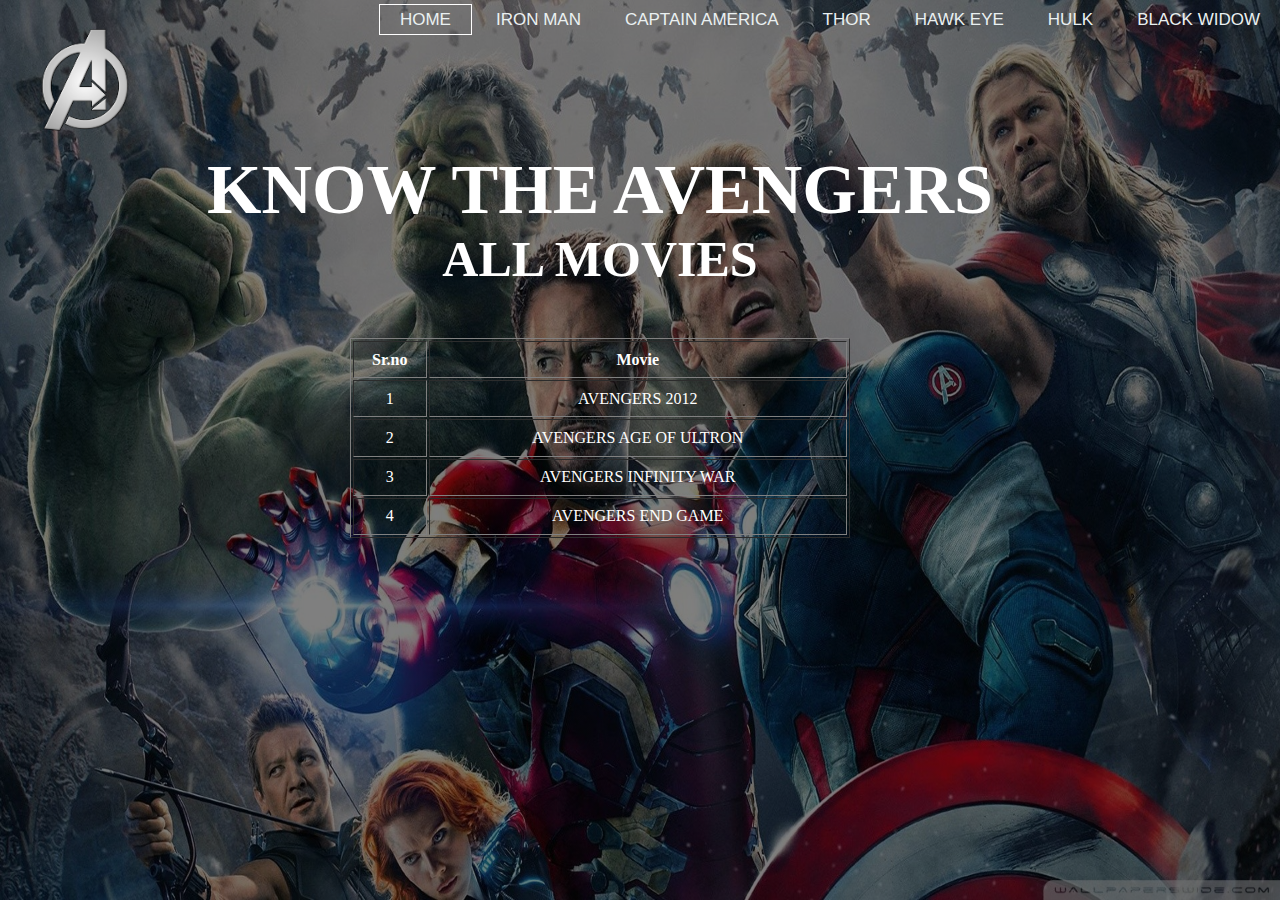
<file: index.html>
<!DOCTYPE html>
<html lang="en">
<head>
	<meta charset="UTF-8">
	  <meta name="description" content="home page">
  <meta name="keywords" content="HTML">
  <meta name="author" content="Ayush kadam">
  <meta name="viewport" content="width=device-width, initial-scale=1.0">
  <title>AVENGERS</title>
	<link href="styles\style.css" rel="stylesheet" type="text/css">
	<link href="assets\image4.png" rel="shortcut icon" type="image/png">
</head>
<body>  
	<header>

		<div class="name">
			<h1>
		     KNOW THE AVENGERS 
			</h1>
			<h2>
			ALL MOVIES
			</h2>
			<table   border="1" >
			<tr>
			<th>Sr.no</th>
			<th>Movie</th>	
			</tr>
			<tr>
				<td>1</td>
                <td>AVENGERS 2012</td>


			</tr>
			<tr>
				<td>2</td>
                <td>AVENGERS AGE OF ULTRON</td>




			</tr><tr>
				<td>3</td>
                <td>AVENGERS INFINITY WAR </td>


			</tr><tr>
				<td>4</td>
                <td>AVENGERS END GAME </td>


			</tr>
			</table>
		</div>
		    <div class="logo">
		    <img src="assets/image3.png">
			
		</img>	

		</div>


	<div class="row"> 
    <ul class="main-nav">
 <li class="active"><a href="index.html">HOME</a> </li>
 <li><a href="iron_man.html">IRON MAN</a> </li>
 <li ><a href="capt_america.html">CAPTAIN AMERICA</a> </li>
 <li><a href="thor.html">THOR</a> </li>
 <li><a href="hawkeye.html">HAWK EYE</a> </li>
 <li><a href="hulk.html">HULK</a> </li>
 <li ><a href="black_widow.html">BLACK WIDOW</a> </li>


</ul></div>
</header>
</body>

</html>
</file>
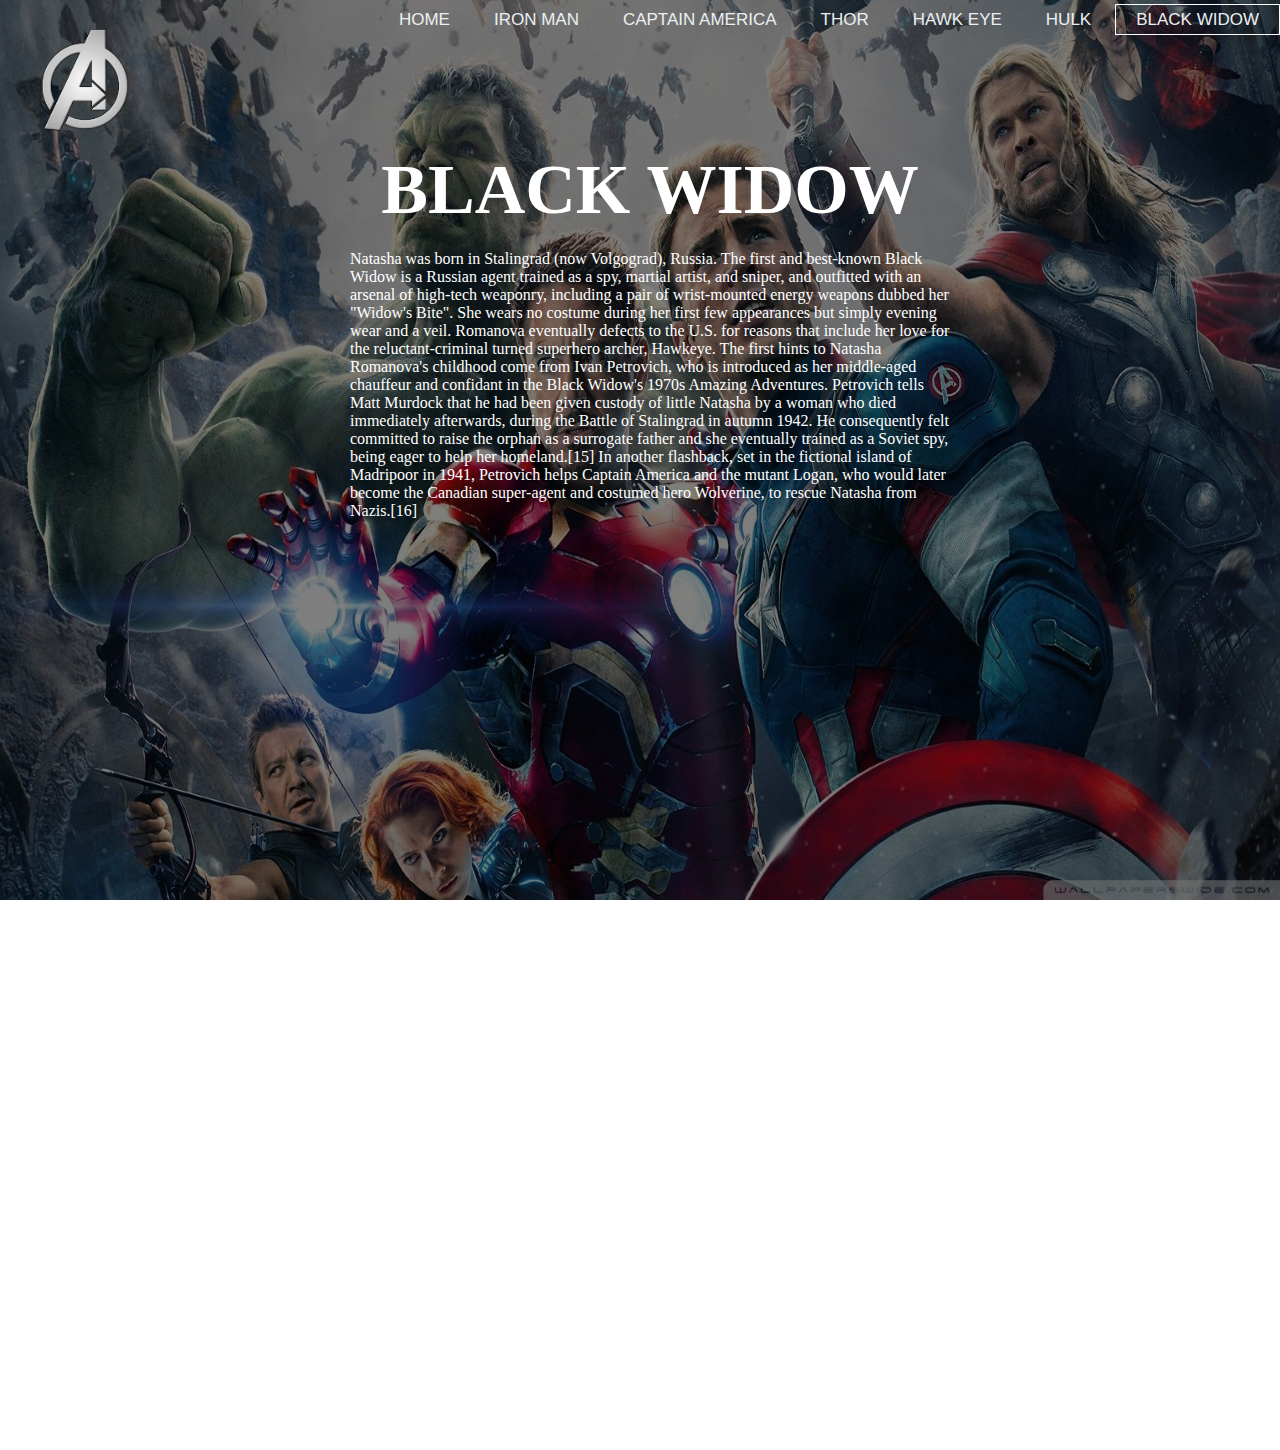
<file: black_widow.html>
<!DOCTYPE html>
<html lang="en">
<head>
	<meta charset="UTF-8">
 <meta name="description" content="black widow information">
  <meta name="keywords" content="HTML">
  <meta name="author" content="Ayush kadam">
  <meta name="viewport" content="width=device-width, initial-scale=1.0">

	<title>AVENGERS</title> 
	<link href="styles\style.css" rel="stylesheet" type="text/css">
	<link href="assets\image4.png" rel="shortcut icon" type="image/png">
<body>  
	<header>

		<div class="para">
			<h1>BLACK WIDOW</h1>
			<p>  Natasha was born in Stalingrad (now Volgograd), Russia. The first and best-known Black Widow is a Russian agent trained as a spy, martial artist, and sniper, and outfitted with an arsenal of high-tech weaponry, including a pair of wrist-mounted energy weapons dubbed her "Widow's Bite". She wears no costume during her first few appearances but simply evening wear and a veil. Romanova eventually defects to the U.S. for reasons that include her love for the reluctant-criminal turned superhero archer, Hawkeye.

The first hints to Natasha Romanova's childhood come from Ivan Petrovich, who is introduced as her middle-aged chauffeur and confidant in the Black Widow's 1970s Amazing Adventures. Petrovich tells Matt Murdock that he had been given custody of little Natasha by a woman who died immediately afterwards, during the Battle of Stalingrad in autumn 1942. He consequently felt committed to raise the orphan as a surrogate father and she eventually trained as a Soviet spy, being eager to help her homeland.[15] In another flashback, set in the fictional island of Madripoor in 1941, Petrovich helps Captain America and the mutant Logan, who would later become the Canadian super-agent and costumed hero Wolverine, to rescue Natasha from Nazis.[16]


		    </p>
		</div>
		    <div class="logo">
		   		    <img src="assets/image3.png">

			
		</img>	

		</div>
	<div class="row"> 
    <ul class="main-nav">
  <li><a href="index.html">HOME</a> </li>
 <li><a href="iron_man.html">IRON MAN</a> </li>
 <li><a href="capt_america.html">CAPTAIN AMERICA</a> </li>
 <li><a href="thor.html">THOR</a> </li>
 <li><a href="hawkeye.html">HAWK EYE</a> </li>
 <li><a href="hulk.html">HULK</a> </li>
 <li class="active"><a href="black_widow.html">BLACK WIDOW</a> </li>
</ul></div>
  </header>
  </body>
  </html>
</file>
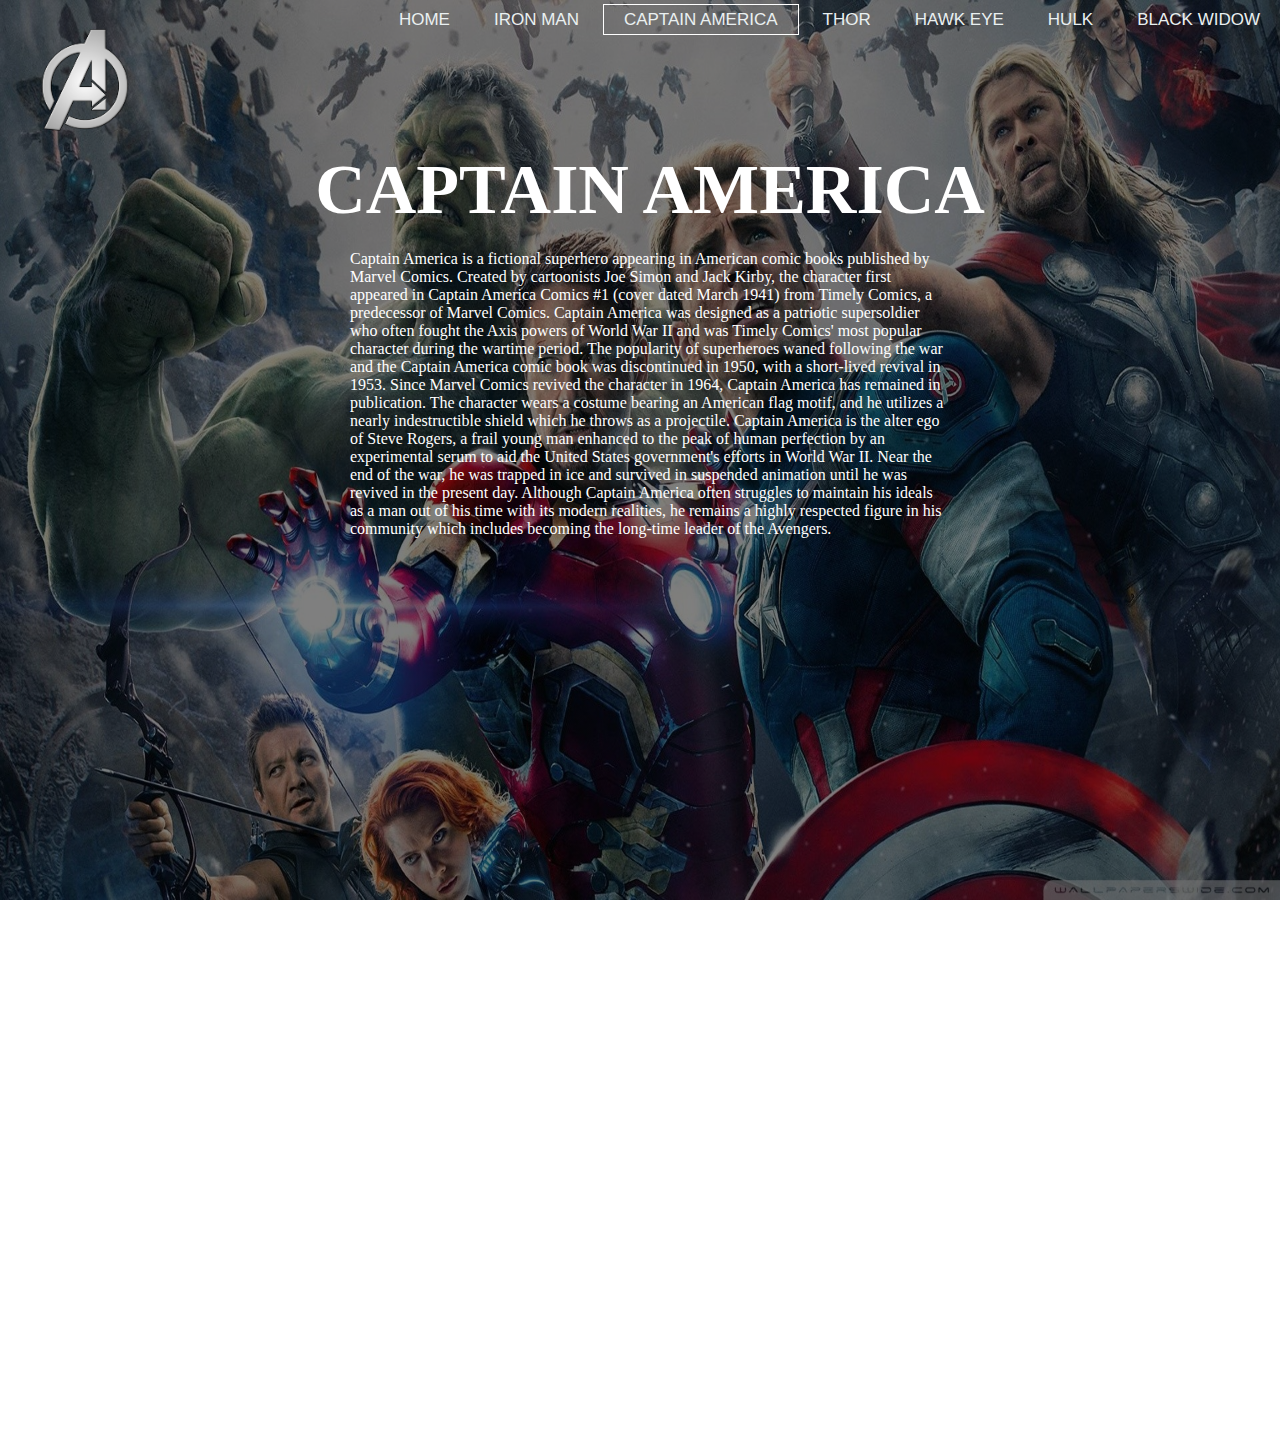
<file: capt_america.html>
<!DOCTYPE html>
<html lang="en">
<head>
	 <meta charset="UTF-8">
	 <meta name="description" content="captain america information">
  <meta name="keywords" content="HTML">
  <meta name="author" content="Ayush kadam">
  <meta name="viewport" content="width=device-width, initial-scale=1.0">
  <title>AVENGERS</title>
	<link href="styles\style.css" rel="stylesheet" type="text/css">
	<link href="assets\image4.png" rel="shortcut icon" type="image/png">
</head>
<body>  
	<header>

		<div class="para">
			<h1 class="cap">CAPTAIN AMERICA</h1>
			<p>  Captain America is a fictional superhero appearing in American comic books published by Marvel Comics. Created by cartoonists Joe Simon and Jack Kirby, the character first appeared in Captain America Comics #1 (cover dated March 1941) from Timely Comics, a predecessor of Marvel Comics. Captain America was designed as a patriotic supersoldier who often fought the Axis powers of World War II and was Timely Comics' most popular character during the wartime period. The popularity of superheroes waned following the war and the Captain America comic book was discontinued in 1950, with a short-lived revival in 1953. Since Marvel Comics revived the character in 1964, Captain America has remained in publication.

The character wears a costume bearing an American flag motif, and he utilizes a nearly indestructible shield which he throws as a projectile. Captain America is the alter ego of Steve Rogers, a frail young man enhanced to the peak of human perfection by an experimental serum to aid the United States government's efforts in World War II. Near the end of the war, he was trapped in ice and survived in suspended animation until he was revived in the present day. Although Captain America often struggles to maintain his ideals as a man out of his time with its modern realities, he remains a highly respected figure in his community which includes becoming the long-time leader of the Avengers.




		    </p>
		</div>
		    <div class="logo">
		 		    <img src="assets/image3.png">

			
		</img>	

		</div>
	<div class="row"> 
    <ul class="main-nav">
   
  <li><a href="index.html">HOME</a> </li>
 <li><a href="iron_man.html">IRON MAN</a> </li>
 <li class="active"><a href="capt_america.html">CAPTAIN AMERICA</a> </li>
 <li><a href="thor.html">THOR</a> </li>
 <li><a href="hawkeye.html">HAWK EYE</a> </li>
 <li><a href="hulk.html">HULK</a> </li>
 <li ><a href="black_widow.html">BLACK WIDOW</a> </li>
</ul></div>
  </header>
  </body>
  </html>
</file>
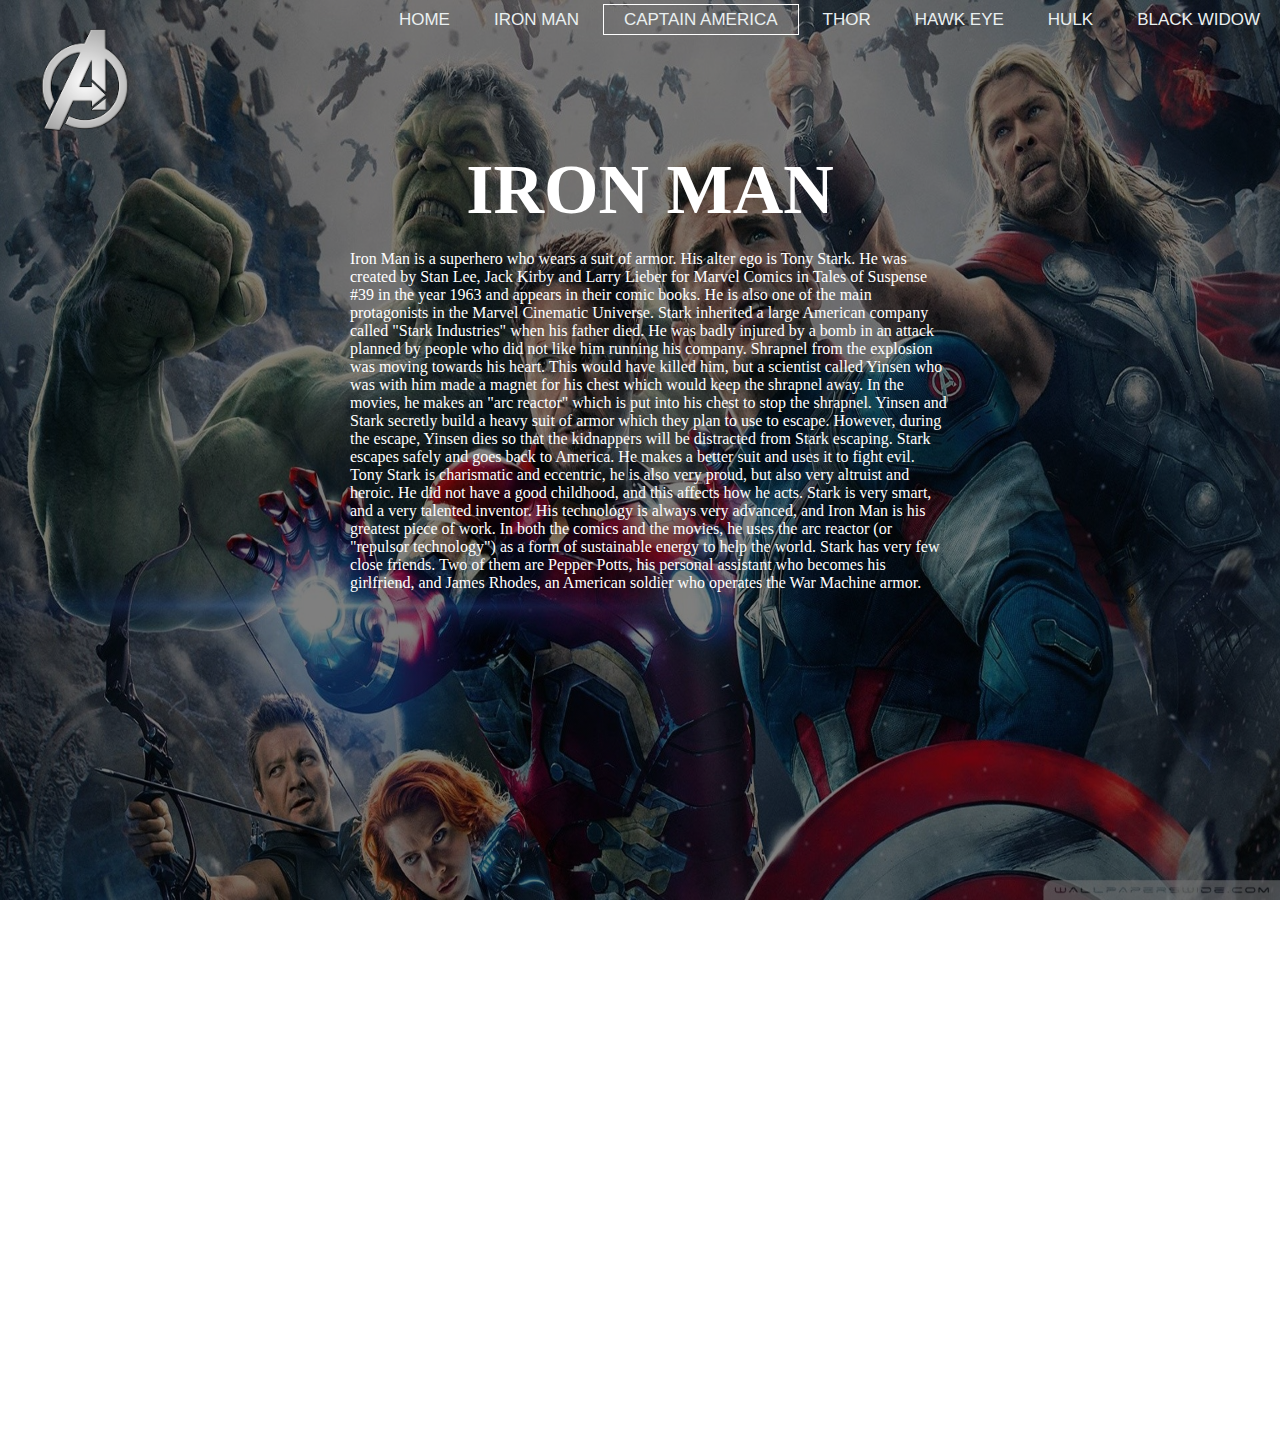
<file: dummypage.html>
<!DOCTYPE html>
<html lang="en">
<head>

<meta charset="UTF-8">
	 
 <meta name="description" content=" dummy page">
  <meta name="keywords" content="HTML">
  <meta name="author" content="Ayush kadam">
  <meta name="viewport" content="width=device-width, initial-scale=1.0">
<title>AVENGERS</title>

	<link href="styles\style.css" rel="stylesheet" type="text/css">
	<link href="assets\image4.png" rel="shortcut icon" type="image/png">
</head>
</head>
<body>  
	<header>

		<div class="para">
			<h1>IRON MAN</h1>
			<p>  Iron Man is a superhero who wears a suit of armor. His alter ego is Tony Stark. He was created by Stan Lee, Jack Kirby and Larry Lieber for Marvel Comics in Tales of Suspense #39 in the year 1963 and appears in their comic books. He is also one of the main protagonists in the Marvel Cinematic Universe.       
			
			Stark inherited a large American company called "Stark Industries" when his father died. He was badly injured by a bomb in an attack planned by people who did not like him running his company. Shrapnel from the explosion was moving towards his heart. This would have killed him, but a scientist called Yinsen who was with him made a magnet for his chest which would keep the shrapnel away. In the movies, he makes an "arc reactor" which is put into his chest to stop the shrapnel.

            Yinsen and Stark secretly build a heavy suit of armor which they plan to use to escape. However, during the escape, Yinsen dies so that the kidnappers will be distracted from Stark escaping. Stark escapes safely and goes back to America. He makes a better suit and uses it to fight evil.

            Tony Stark is charismatic and eccentric, he is also very proud, but also very altruist and heroic. He did not have a good childhood, and this affects how he acts.

            Stark is very smart, and a very talented inventor. His technology is always very advanced, and Iron Man is his greatest piece of work. In both the comics and the movies, he uses the arc reactor (or "repulsor technology") as a form of sustainable energy to help the world.

             Stark has very few close friends. Two of them are Pepper Potts, his personal assistant who becomes his girlfriend, and James Rhodes, an American soldier who operates the War Machine armor.
		    </p>
		</div>
		    <div class="logo">
		   		    <img src="assets/image3.png">

			
		</img>	

		</div>
	<div class="row"> 
    <ul class="main-nav">
  <li><a href="index.html">HOME</a> </li>
 <li><a href="iron_man.html">IRON MAN</a> </li>
 <li class="active"><a href="capt_america.html">CAPTAIN AMERICA</a> </li>
 <li><a href="thor.html">THOR</a> </li>
 <li><a href="hawkeye.html">HAWK EYE</a> </li>
 <li><a href="hulk.html">HULK</a> </li>
 <li ><a href="black_widow.html">BLACK WIDOW</a> </li></ul></div>
  </header>
  </body>
  </html>
</file>
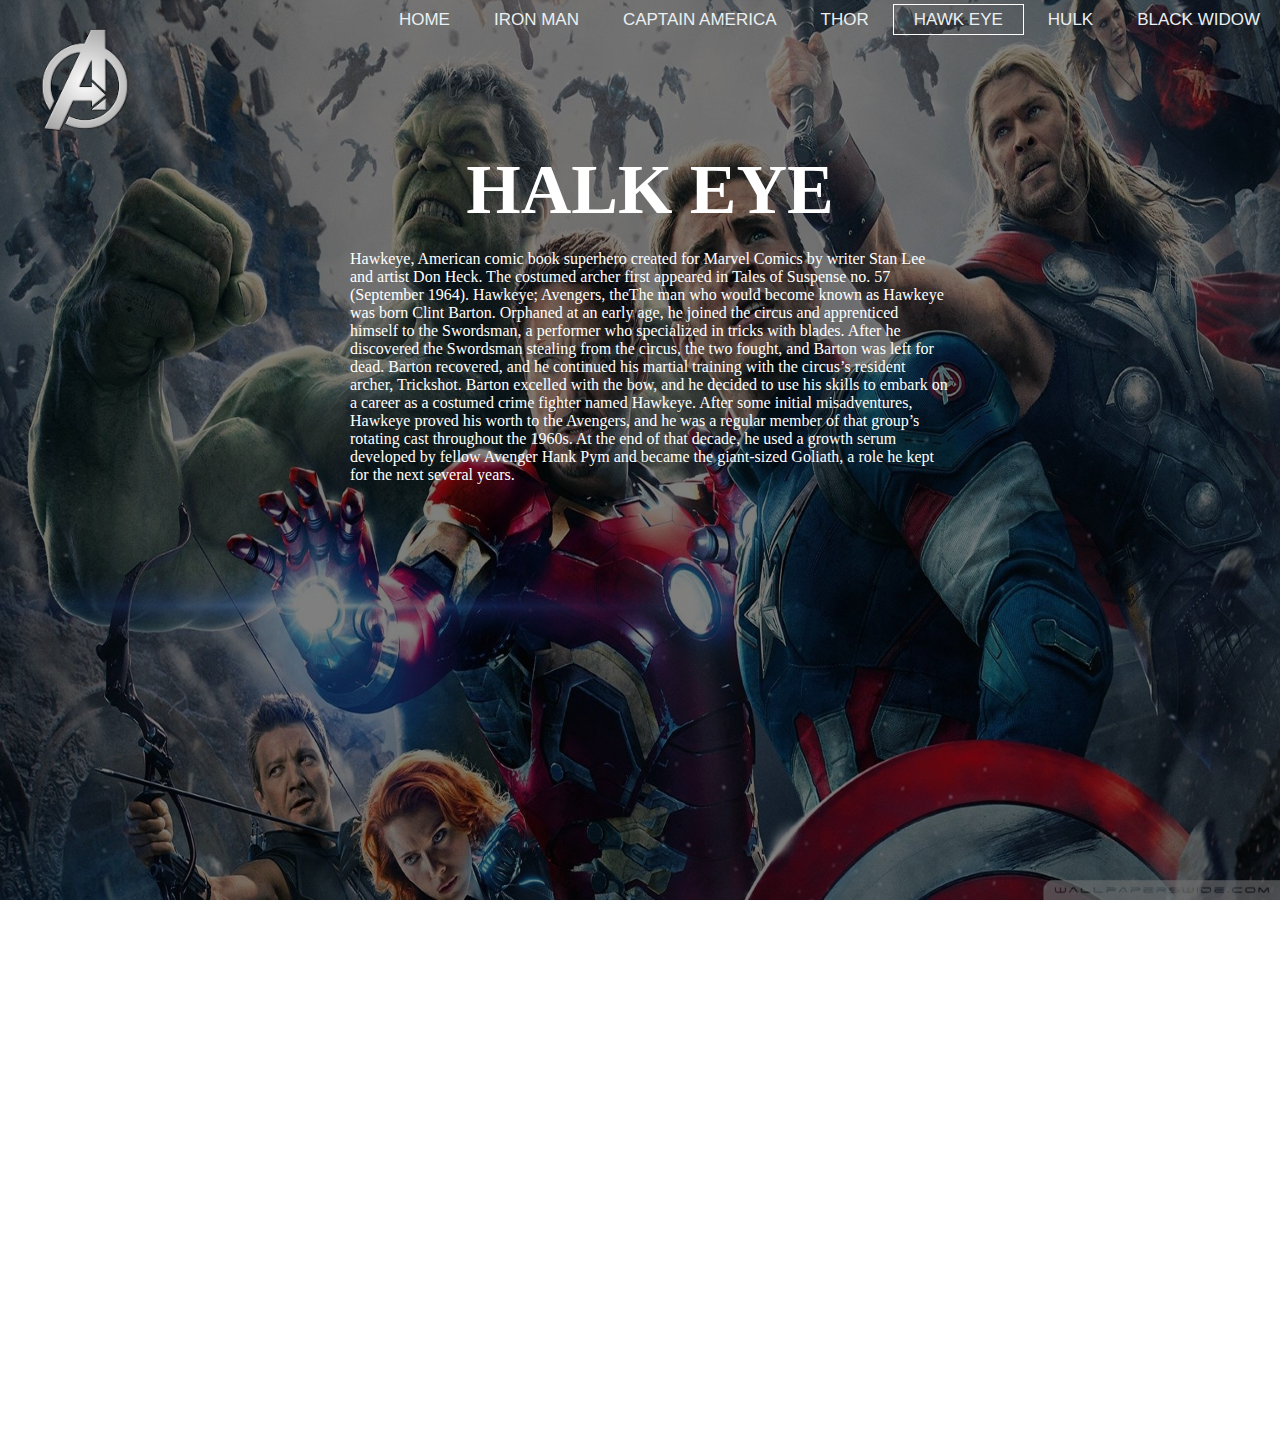
<file: hawkeye.html>
<!DOCTYPE html>
<html lang="en">
<head>
	<meta charset="UTF-8">
	 <meta name="description" content="hawk eye information">
  <meta name="keywords" content="HTML">
  <meta name="author" content="Ayush kadam">
  <meta name="viewport" content="width=device-width, initial-scale=1.0">
  <title>AVENGERS</title> 
	<link href="styles\style.css" rel="stylesheet" type="text/css">
	<link href="assets\image4.png" rel="shortcut icon" type="image/png">
</head>
<body>  
	<header>

		<div class="para">
			<h1>HALK EYE</h1>
			<p> Hawkeye, American comic book superhero created for Marvel Comics by writer Stan Lee and artist Don Heck. The costumed archer first appeared in Tales of Suspense no. 57 (September 1964).

Hawkeye; Avengers, theThe man who would become known as Hawkeye was born Clint Barton. Orphaned at an early age, he joined the circus and apprenticed himself to the Swordsman, a performer who specialized in tricks with blades. After he discovered the Swordsman stealing from the circus, the two fought, and Barton was left for dead. Barton recovered, and he continued his martial training with the circus’s resident archer, Trickshot. Barton excelled with the bow, and he decided to use his skills to embark on a career as a costumed crime fighter named Hawkeye. After some initial misadventures, Hawkeye proved his worth to the Avengers, and he was a regular member of that group’s rotating cast throughout the 1960s. At the end of that decade, he used a growth serum developed by fellow Avenger Hank Pym and became the giant-sized Goliath, a role he kept for the next several years.


		    </p>
		</div>
		    <div class="logo">
		   		    <img src="assets/image3.png">

			
		</img>	

		</div>
	<div class="row"> 
    <ul class="main-nav">
 <li><a href="index.html">HOME</a> </li>
 <li><a href="iron_man.html">IRON MAN</a> </li>
 <li ><a href="capt_america.html">CAPTAIN AMERICA</a> </li>
 <li><a href="thor.html">THOR</a> </li>
 <li class="active"><a href="hawkeye.html">HAWK EYE</a> </li>
 <li><a href="hulk.html">HULK</a> </li>
 <li ><a href="black_widow.html">BLACK WIDOW</a> </li>
</ul></div>
  </header>
  </body>
  </html>
</file>
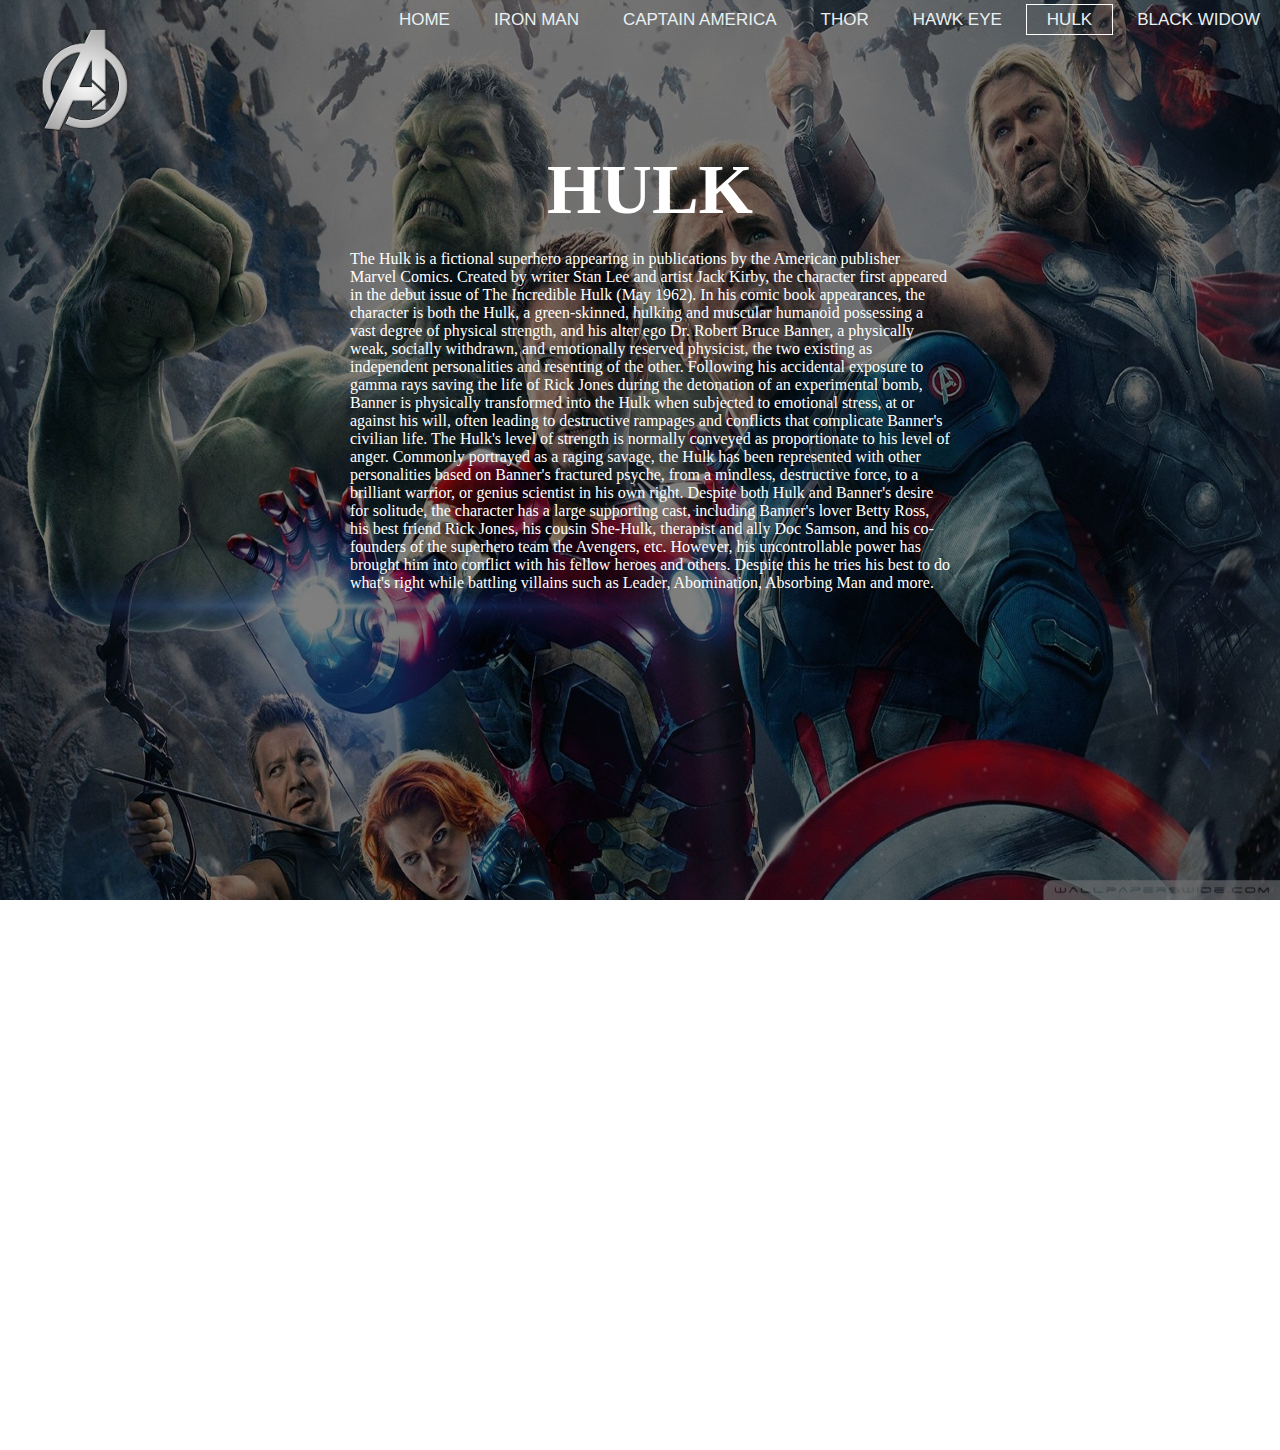
<file: hulk.html>
<!DOCTYPE html>

<html lang="en">
<head>

	<meta charset="UTF-8">
  <meta name="description" content="hulk information">
  <meta name="keywords" content="HTML">
  <meta name="author" content="Ayush kadam">
  <meta name="viewport" content="width=device-width, initial-scale=1.0">

	<title>AVENGERS</title> 
	<link href="styles\style.css" rel="stylesheet" type="text/css">
	<link href="assets\image4.png" rel="shortcut icon" type="image/png">
</head>
<body>  
	<header>

		<div class="para">
			<h1>HULK</h1>
			<p>  The Hulk is a fictional superhero appearing in publications by the American publisher Marvel Comics. Created by writer Stan Lee and artist Jack Kirby, the character first appeared in the debut issue of The Incredible Hulk (May 1962). In his comic book appearances, the character is both the Hulk, a green-skinned, hulking and muscular humanoid possessing a vast degree of physical strength, and his alter ego Dr. Robert Bruce Banner, a physically weak, socially withdrawn, and emotionally reserved physicist, the two existing as independent personalities and resenting of the other.

Following his accidental exposure to gamma rays saving the life of Rick Jones during the detonation of an experimental bomb, Banner is physically transformed into the Hulk when subjected to emotional stress, at or against his will, often leading to destructive rampages and conflicts that complicate Banner's civilian life. The Hulk's level of strength is normally conveyed as proportionate to his level of anger. Commonly portrayed as a raging savage, the Hulk has been represented with other personalities based on Banner's fractured psyche, from a mindless, destructive force, to a brilliant warrior, or genius scientist in his own right. Despite both Hulk and Banner's desire for solitude, the character has a large supporting cast, including Banner's lover Betty Ross, his best friend Rick Jones, his cousin She-Hulk, therapist and ally Doc Samson, and his co-founders of the superhero team the Avengers, etc. However, his uncontrollable power has brought him into conflict with his fellow heroes and others. Despite this he tries his best to do what's right while battling villains such as Leader, Abomination, Absorbing Man and more.


		    </p>
		</div>
		    <div class="logo">
		   		    <img src="assets/image3.png">

			
		</img>	

		</div>
	<div class="row"> 
    <ul class="main-nav">
  <li><a href="index.html">HOME</a> </li>
 <li><a href="iron_man.html">IRON MAN</a> </li>
 <li ><a href="capt_america.html">CAPTAIN AMERICA</a> </li>
 <li><a href="thor.html">THOR</a> </li>
 <li><a href="hawkeye.html">HAWK EYE</a> </li>
 <li class="active"><a href="hulk.html">HULK</a> </li>
 <li ><a href="black_widow.html">BLACK WIDOW</a> </li>
  </ul></div>
  </header>
  </body>

</html>
</file>
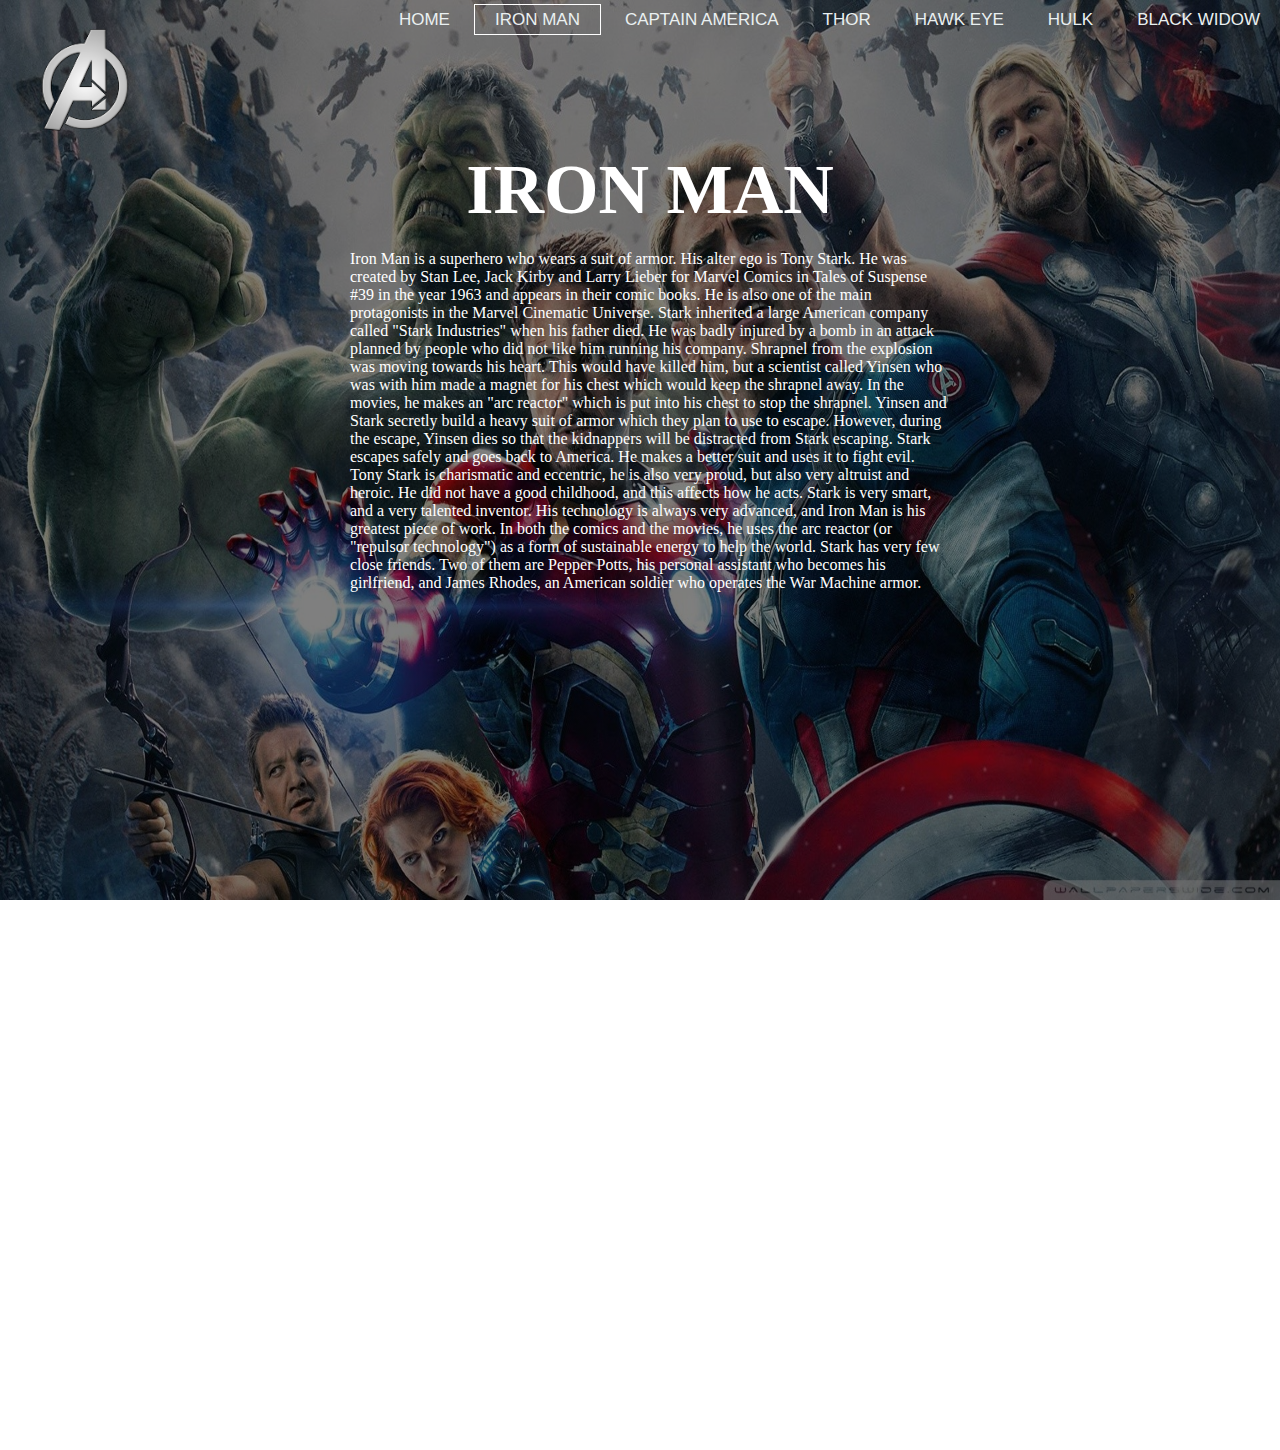
<file: iron_man.html>
<!DOCTYPE html>
<html lang="en">
<head>
	<meta charset="UTF-8">
	 <meta name="description" content="iron man information">
  <meta name="keywords" content="HTML">
  <meta name="author" content="Ayush kadam">
  <meta name="viewport" content="width=device-width, initial-scale=1.0">
	<title>AVENGERS</title> 
	<link href="styles\style.css" rel="stylesheet" type="text/css">
	<link href="assets\image4.png" rel="shortcut icon" type="image/png">
</head>
<body>  
	<header>

		<div class="para">
			<h1>IRON MAN</h1>
			<p>  Iron Man is a superhero who wears a suit of armor. His alter ego is Tony Stark. He was created by Stan Lee, Jack Kirby and Larry Lieber for Marvel Comics in Tales of Suspense #39 in the year 1963 and appears in their comic books. He is also one of the main protagonists in the Marvel Cinematic Universe.       
			
			Stark inherited a large American company called "Stark Industries" when his father died. He was badly injured by a bomb in an attack planned by people who did not like him running his company. Shrapnel from the explosion was moving towards his heart. This would have killed him, but a scientist called Yinsen who was with him made a magnet for his chest which would keep the shrapnel away. In the movies, he makes an "arc reactor" which is put into his chest to stop the shrapnel.

            Yinsen and Stark secretly build a heavy suit of armor which they plan to use to escape. However, during the escape, Yinsen dies so that the kidnappers will be distracted from Stark escaping. Stark escapes safely and goes back to America. He makes a better suit and uses it to fight evil.

            Tony Stark is charismatic and eccentric, he is also very proud, but also very altruist and heroic. He did not have a good childhood, and this affects how he acts.

            Stark is very smart, and a very talented inventor. His technology is always very advanced, and Iron Man is his greatest piece of work. In both the comics and the movies, he uses the arc reactor (or "repulsor technology") as a form of sustainable energy to help the world.

             Stark has very few close friends. Two of them are Pepper Potts, his personal assistant who becomes his girlfriend, and James Rhodes, an American soldier who operates the War Machine armor.
		    </p>
		</div>
		    <div class="logo">
		    		    <img src="assets/image3.png">

			
		</img>	

		</div>
	<div class="row"> 
    <ul class="main-nav">
  <li><a href="index.html">HOME</a> </li>
 <li class="active"><a href="iron_man.html">IRON MAN</a> </li>
 <li ><a href="capt_america.html">CAPTAIN AMERICA</a> </li>
 <li><a href="thor.html">THOR</a> </li>
 <li ><a href="hawkeye.html">HAWK EYE</a> </li>
 <li><a href="hulk.html">HULK</a> </li>
 <li ><a href="black_widow.html">BLACK WIDOW</a> </li>
</ul></div>
  </header>
  </body>
</file>
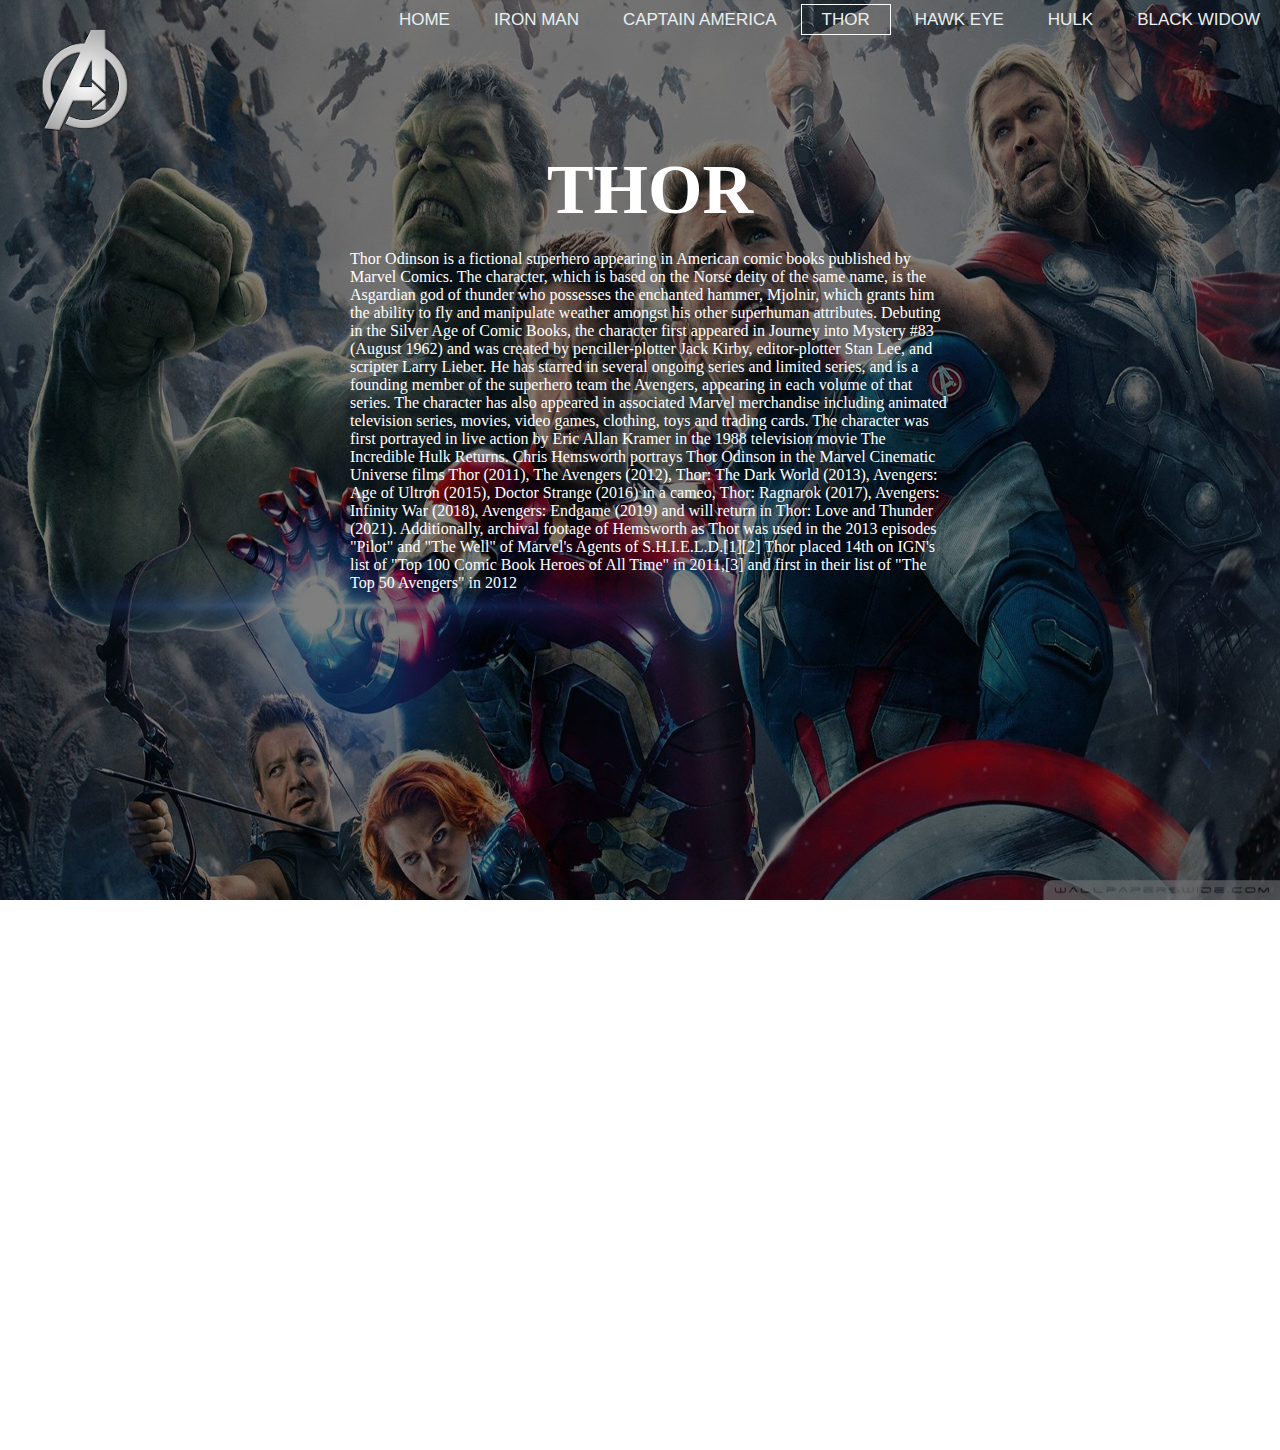
<file: thor.html>
<!DOCTYPE html>
<html lang="en">
<head>
	<meta charset="UTF-8">
	 <meta name="description" content="thor information">
  <meta name="keywords" content="HTML">
  <meta name="author" content="Ayush kadam">
  <meta name="viewport" content="width=device-width, initial-scale=1.0">
  <title>AVENGERS</title> 
	<link href="styles\style.css" rel="stylesheet" type="text/css">
	<link href="assets\image4.png" rel="shortcut icon" type="image/png">
<body>  
	<header>

		<div class="para">
			<h1>THOR</h1>
			<p>  Thor Odinson is a fictional superhero appearing in American comic books published by Marvel Comics. The character, which is based on the Norse deity of the same name, is the Asgardian god of thunder who possesses the enchanted hammer, Mjolnir, which grants him the ability to fly and manipulate weather amongst his other superhuman attributes.

Debuting in the Silver Age of Comic Books, the character first appeared in Journey into Mystery #83 (August 1962) and was created by penciller-plotter Jack Kirby, editor-plotter Stan Lee, and scripter Larry Lieber. He has starred in several ongoing series and limited series, and is a founding member of the superhero team the Avengers, appearing in each volume of that series. The character has also appeared in associated Marvel merchandise including animated television series, movies, video games, clothing, toys and trading cards.

The character was first portrayed in live action by Eric Allan Kramer in the 1988 television movie The Incredible Hulk Returns. Chris Hemsworth portrays Thor Odinson in the Marvel Cinematic Universe films Thor (2011), The Avengers (2012), Thor: The Dark World (2013), Avengers: Age of Ultron (2015), Doctor Strange (2016) in a cameo, Thor: Ragnarok (2017), Avengers: Infinity War (2018), Avengers: Endgame (2019) and will return in Thor: Love and Thunder (2021). Additionally, archival footage of Hemsworth as Thor was used in the 2013 episodes "Pilot" and "The Well" of Marvel's Agents of S.H.I.E.L.D.[1][2]

Thor placed 14th on IGN's list of "Top 100 Comic Book Heroes of All Time" in 2011,[3] and first in their list of "The Top 50 Avengers" in 2012
		    </p>
		</div>
		    <div class="logo">
		    		    <img src="assets/image3.png">

		</img>	

		</div>
	<div class="row"> 
    <ul class="main-nav">
  <li><a href="index.html">HOME</a> </li>
 <li><a href="iron_man.html">IRON MAN</a> </li>
 <li ><a href="capt_america.html">CAPTAIN AMERICA</a> </li>
 <li class="active"><a href="thor.html">THOR</a> </li>
 <li><a href="hawkeye.html">HAWK EYE</a> </li>
 <li><a href="hulk.html">HULK</a> </li>
 <li ><a href="black_widow.html">BLACK WIDOW</a> </li>
</ul></div>
  </header>
  </body>
  </html>
</file>
